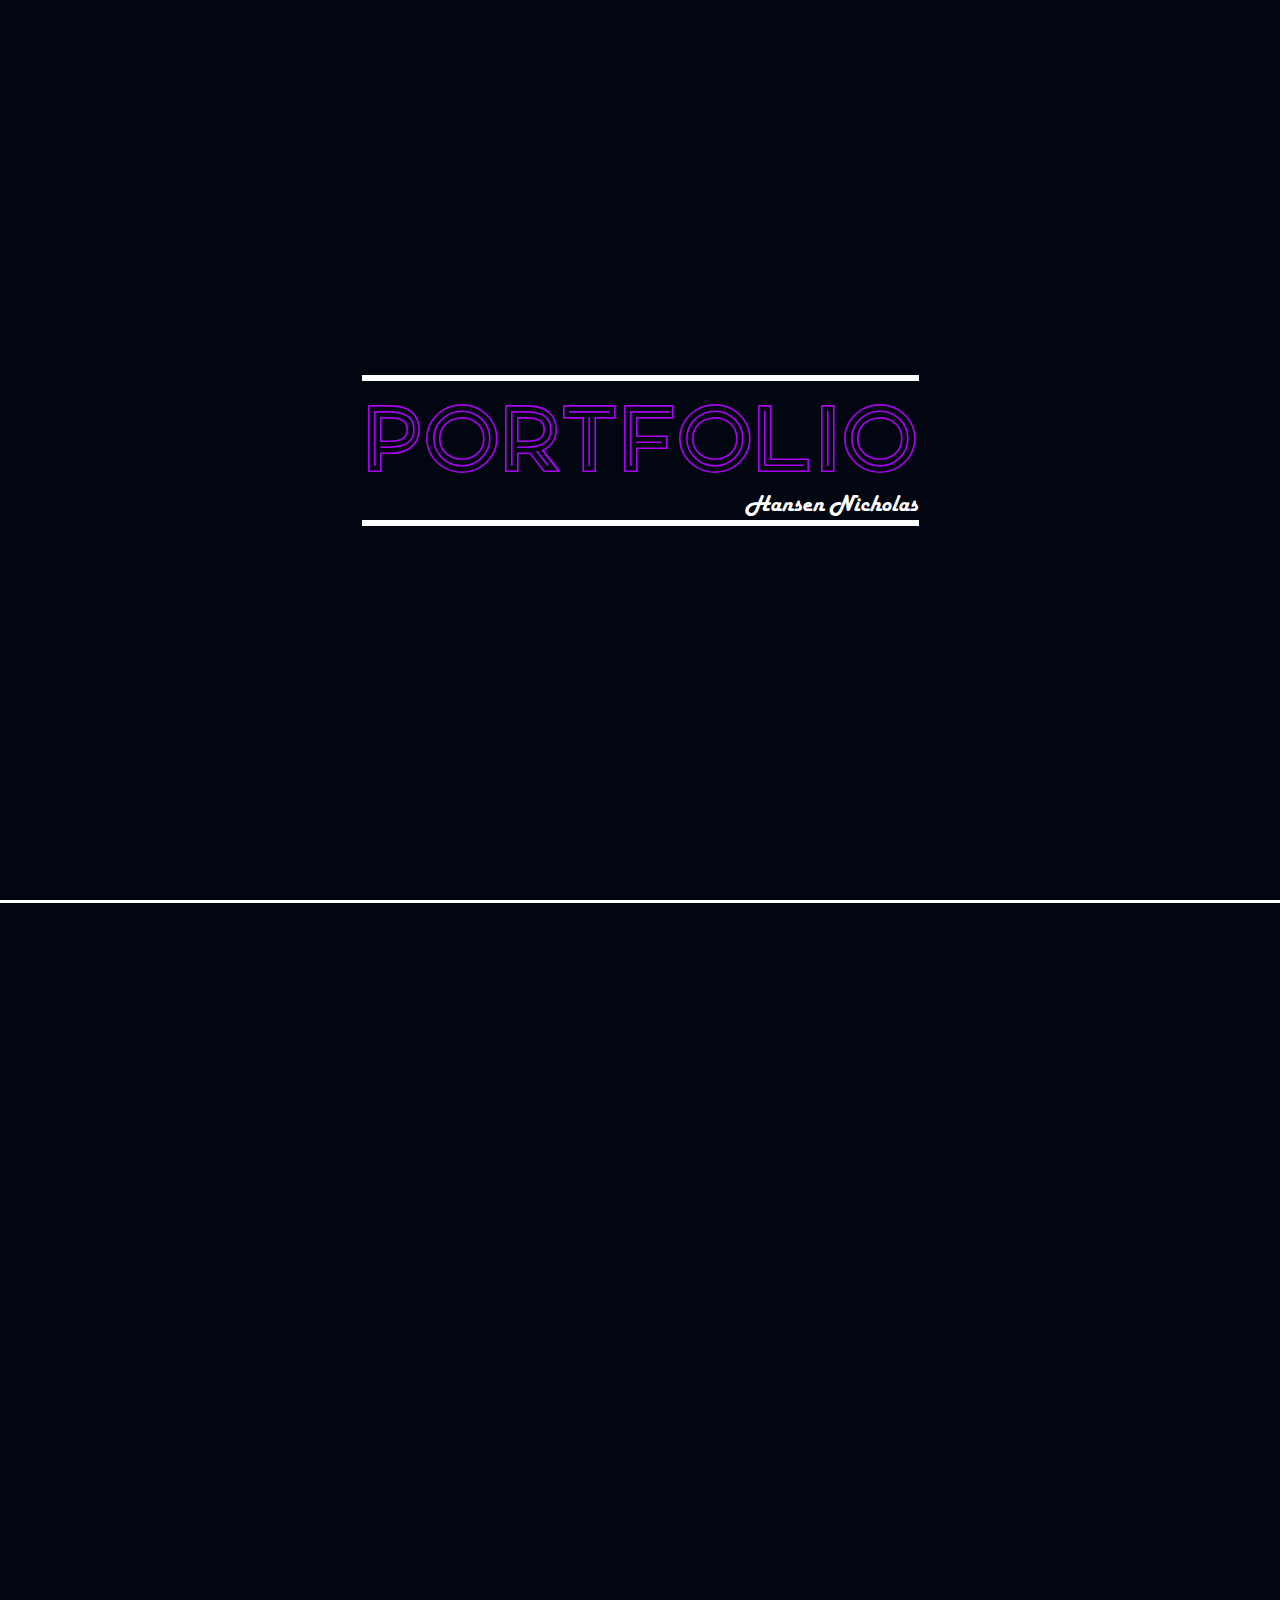
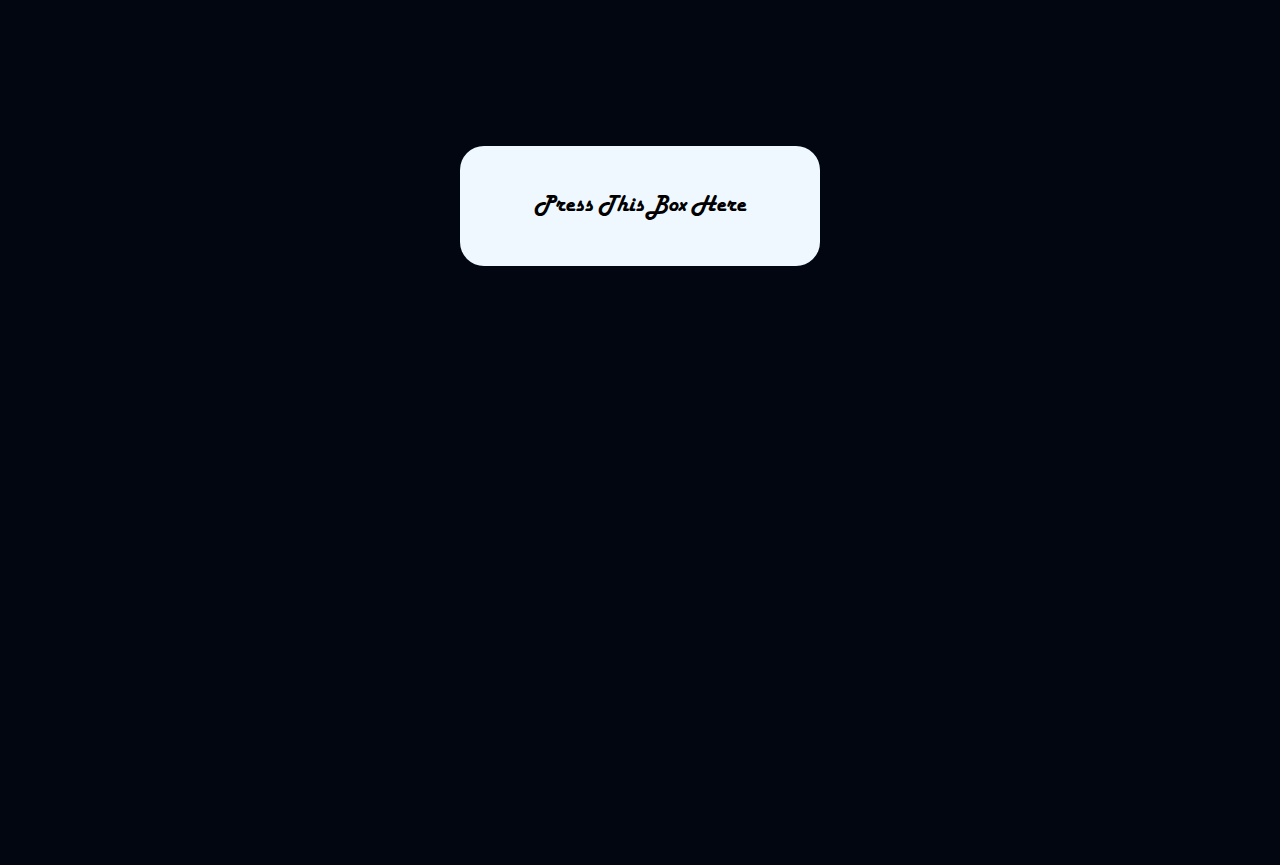
<file: index.html>
<!DOCTYPE html>
<html lang="en">
<head>
    <meta charset="UTF-8">
    <meta http-equiv="X-UA-Compatible" content="IE=edge">
    <meta name="viewport" content="width=device-width, initial-scale=1.0">
    <title>Hansen Nicholas</title>
    <link rel="stylesheet" href="style.css">
    <link href="https://unpkg.com/aos@2.3.1/dist/aos.css" rel="stylesheet">
</head>
<body>
    <section class="section-1">
        <div class="border">
        <h2>PORTFOLIO</h2>
        <p>Hansen Nicholas</p>
        </div>
    </section>

    <section class="section-2">
        <div class="top" data-aos="fade-down">
            <h2>This is Me</h2>
        </div>
        <div class="bot">
            <p data-aos="fade-right">My name is Hansen Nicholas and I was born in an island called Batam, <br>
                Indonesia on 12 April 2005.  You can call me Hansen or <br>
                Han depends on what you like. I'm currently studying in  <br>
                Maitreyarira Batam Senior High. I like to talk a lot <br>
                with someone I'm confortable with and will not gonna talk much <br>
                when I meet someone I'm not familiar with or confortable with. <br>
                I like to make a lot of friends and spend my time pursuing my <br> 
                passion in my career as a photographer and currently learning <br>
                how to be a videographer. I also like to do some marketing.</p>
                <img src="./assets/1653281356889.png" alt="me" data-aos="fade-left">
        </div>


        <h3 data-aos="fade-right">Look at Some of Works</h3>
        <a href="secondpage.html"><button>Press This Box Here</button></a>
    </section>





    <script src="https://unpkg.com/aos@2.3.1/dist/aos.js"></script>
    <script>
        AOS.init();
      </script>
</body>
</html>
</file>
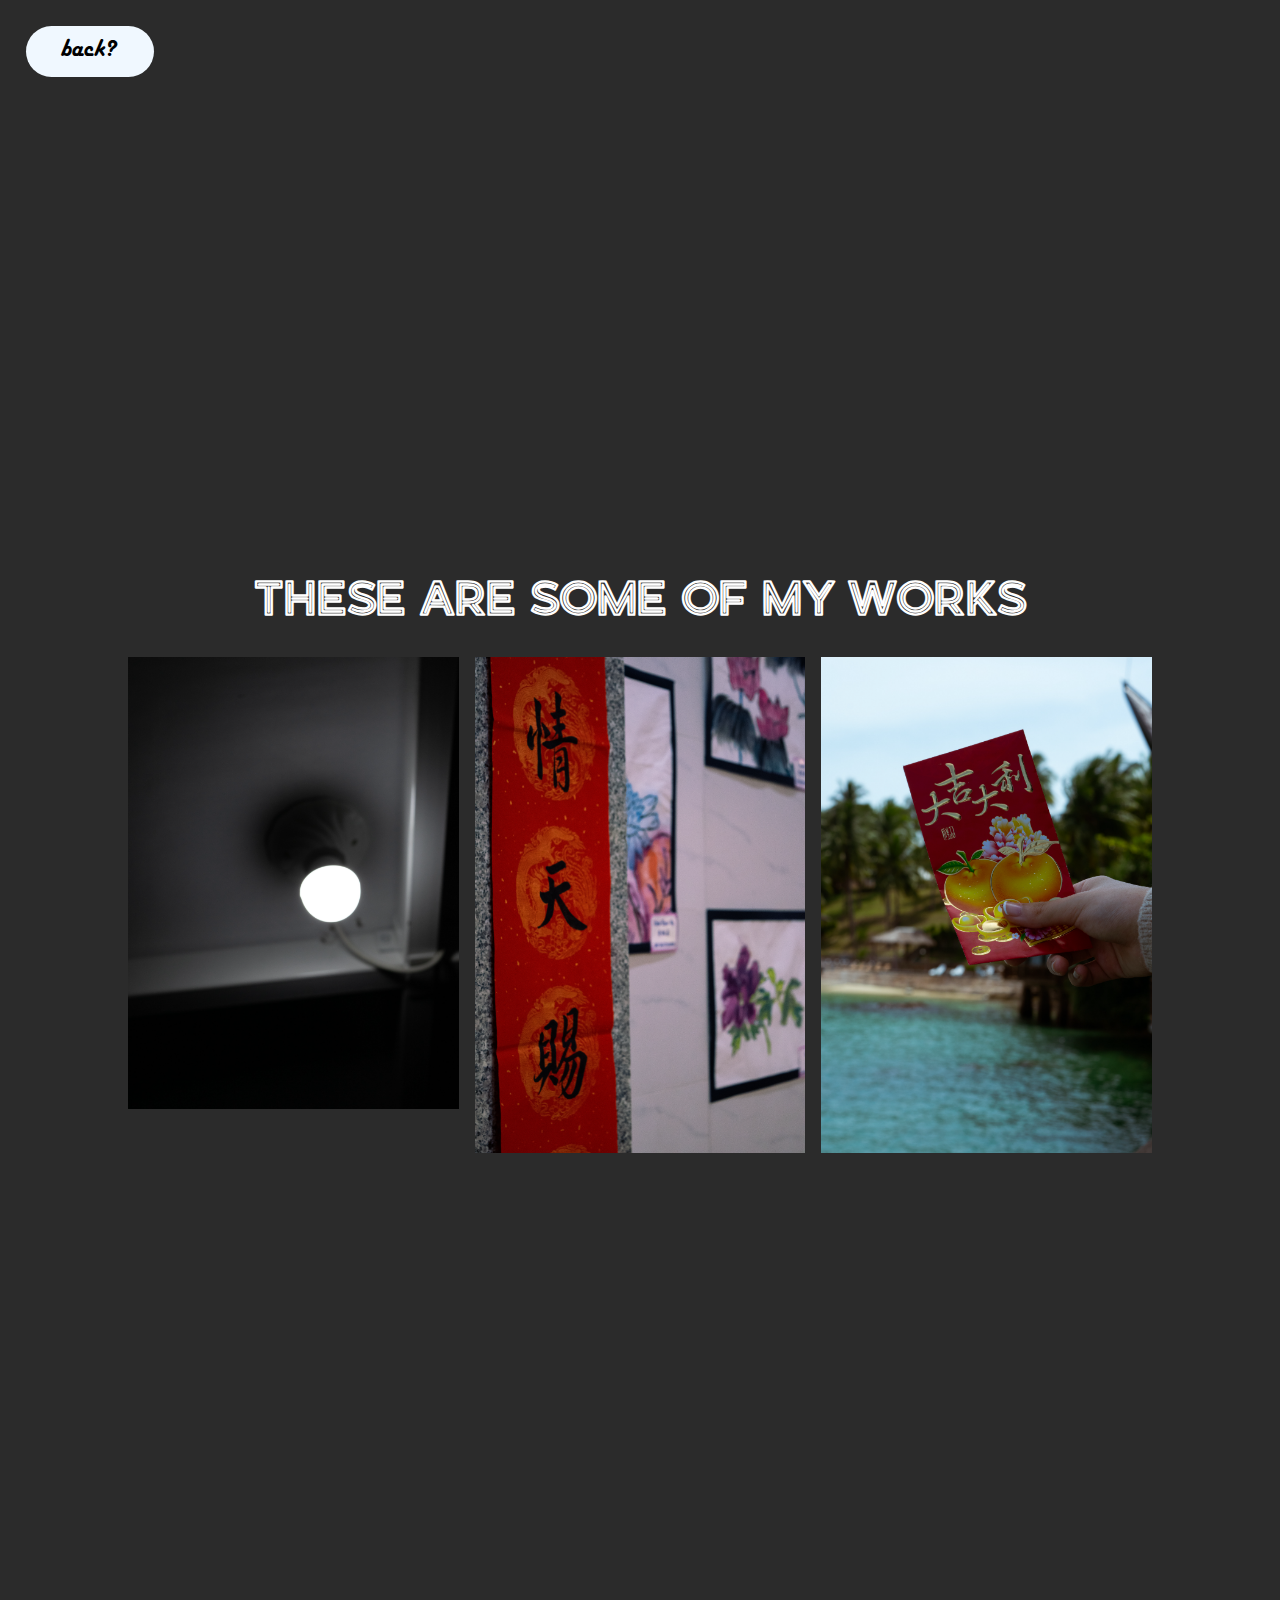
<file: secondpage.html>
<!DOCTYPE html>
<html lang="en">
<head>
    <meta charset="UTF-8">
    <meta http-equiv="X-UA-Compatible" content="IE=edge">
    <meta name="viewport" content="width=device-width, initial-scale=1.0">
    <title>Hansen Nicholas</title>
    <link rel="stylesheet" href="secondpage.css">
    <link href="https://unpkg.com/aos@2.3.1/dist/aos.css" rel="stylesheet">

</head>
<body>
    <div class="top">
    <a href="index.html"><button>back?</button></a>
    <h2>These Are Some Of My Works</h2>
    </div>

    <div class="images">
        <img src="./assets/Group 2.png" alt="light bulb" data-aos="fade-right">
        <img src="./assets/photography tech.png" alt="photography"data-aos="fade-up">
        <img src="./assets/angpao.png" alt="cny" data-aos="fade-down">
        <img src="./assets/scenery.png" alt="scenery" data-aos="fade-left">
        <img src="./assets/temple.png" alt="temple" data-aos="fade-right">
        <img src="./assets/pathway.png" alt="a pathway" data-aos="fade-up">
        <img src="./assets/beach.png" class="grid-col-span-2" alt="beach" data-aos="fade-left">
        <img src="./assets/car.png" alt="car" data-aos="fade-down">
    </div>

    <script src="https://unpkg.com/aos@2.3.1/dist/aos.js"></script>
    <script>
        AOS.init();
      </script>
</body>
</html>
</file>
<file: style.css>
@font-face {
    font-family: neon;
    src: url(./fonts/Neonblitz.ttf);
}
@font-face {
    font-family: handWritting;
    src: url(./fonts/HarlowSolidPlain.otf);
}

*{
    margin: 0;
}



/*section 1*/
.section-1{
    color: white;
    font-size: 1rem;
    height: 100vh;
    width: 100%;
   display: flex;
   justify-content: center;
   align-items: center;
   background-color: #010611;
}

.section-1> .border> h2{
    font-family: neon;
    font-size: 6em;
    color: #AA00F3;
    font-weight: 300;
    
}

.section-1> .border > p{
    font-family: handWritting;
    font-size: 1.5em;
}

.section-1>.border{
    border-top: solid .4em white;
    border-bottom: solid .4em white;
    text-align: right;
    animation: to-right 500ms ;
}
/*section-1*/
/*section-2*/
.section-2{
   background-color: #010611;
    height: 170vh;
    text-align: center;
    font-size: 1rem;
    margin-top: .2em;
    padding-top: 2em;
    width: 100%;
    color: white;
}

.section-2> .bot {
    display: flex;
    justify-content: center;
    align-items: center;
    text-align: left;
    gap: 3em;
    margin-top: 3em;
    margin-bottom: 3em;
}

.section-2>.bot>p{
    font-family: Arial, Helvetica, sans-serif;
    font-weight: 400;
    letter-spacing: .1em;
    color: white;
}

.section-2 > .top > h2 {
    font-family: handWritting;
    color: white;
    font-size: 3em;
    font-weight: 400;
}

.section-2> .bot > img{
    width: 20%;
    height: auto;
}

.section-2 > h3{
    font-family: neon;
    font-weight: 400;
    font-size: 3em;
    margin: 1em;
}

.section-2> a >button{
    cursor: pointer;
    border: none;
    width: 15em;
    height: 5em;
    background-color: aliceblue;
    border-radius: 1em;
    font-family: handWritting;
    font-weight: 200;
    transition: 300ms;
    font-size: 1.5em;
}

.section-2>a>button:hover{
    border-radius: 0em 1em 0em 1em;
    background-color: #be64dc;
    color: white;
}

/*section-2*/
@keyframes to-right {
    0%{
        transform: translateX(-100%);
    }
    100%{
        transform: translateX(0%);
    }
}

@media (max-width:600px) {
    .section-1, .section-2{
        font-size: .8rem;
    }

    .section-2{
        height: 220vh;
    }
    
    .section-2> .bot{
        flex-direction: column;
    }
    .section-2 > .bot> img{
        width: 50%;
        margin-bottom: 2em;
    }
}
</file>
<file: secondpage.css>
@font-face {
    font-family: neon;
    src: url(./fonts/Neonblitz.ttf);
}
@font-face {
    font-family: handWritting;
    src: url(./fonts/HarlowSolidPlain.otf);
}

*{
    margin: 0;
}

body{
   background-color: #2b2b2b;
    color: white;
    display: flex;
    justify-content: center;
    align-items: center;
    flex-direction: column;
    height: 270vh;
}

button{
    cursor: pointer;
    border: none;
    width: 5em;
    height: 2em;
    background-color: aliceblue;
    border-radius: 1em;
    font-family: handWritting;
    font-weight: 200;
    transition: 300ms;
    font-size: .8em;
}

button:hover{

    background-color: #be64dc;
    color: white;
}

img{
    height: auto;
    width: 100%;
}

.images{
    display: grid;
    grid-template-columns: repeat(3, 1fr);
    width: 80%;
    gap: 1em;
}

.top{
    display: flex;
    justify-content: center;
    padding: 1em;
    font-family: neon;
    font-weight: 300;
    font-size: 2em;
}

.grid-col-span-2{
    grid-column: span 2;
}

.top>a>button{
    position: absolute;
    left: 1em;
    top: 1em;
}

@media (max-width:600px) {
    body{
        height: 750vh;
    }
    .images{
        display: flex;
        flex-direction: column;
        width: 70%;
        height: auto;
    }

}
</file>
